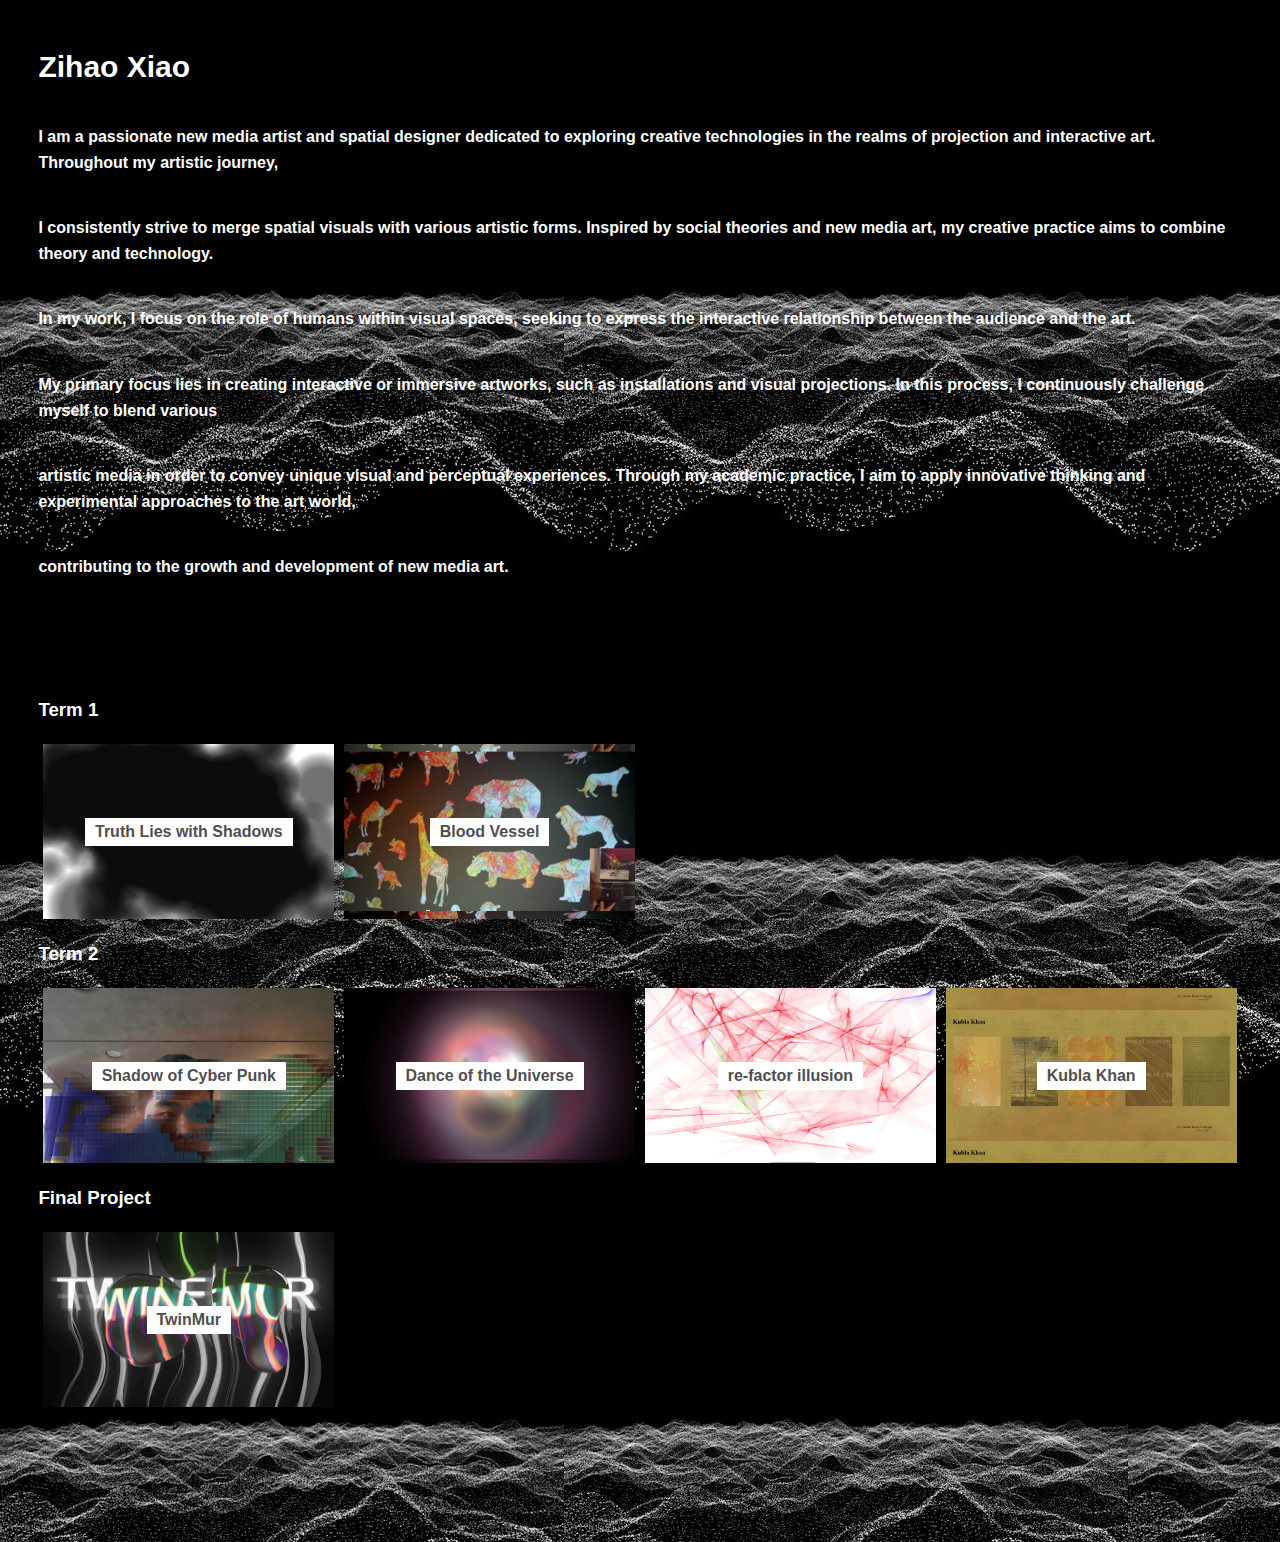
<file: index.html>
<!DOCTYPE html>
<html>
    <head>
        <meta charset="UTF-8">

        <!-- meta viewport tag needed to make site responsive on mobile devices https://developer.mozilla.org/en-US/docs/Web/HTML/Viewport_meta_tag -->
        <meta name="viewport" content="width=device-width, initial-scale=1" />

        <title>Hacker Space</title>

        <link rel="stylesheet" href="./css/style.css">

    </head>
    <body>

        <header>
            <section class="centered-content">
            <h1>Zihao Xiao</h1>
            <h6><p>I am a passionate new media artist and spatial designer dedicated to exploring creative technologies in the realms of projection and interactive art. Throughout my artistic journey, </p>
                <p>I consistently strive to merge spatial visuals with various artistic forms. Inspired by social theories and new media art, my creative practice aims to combine theory and technology. </p>
                <p>In my work, I focus on the role of humans within visual spaces, seeking to express the interactive relationship between the audience and the art.</p>
                <p>My primary focus lies in creating interactive or immersive artworks, such as installations and visual projections. In this process, I continuously challenge myself to blend various </p>
                <p>artistic media in order to convey unique visual and perceptual experiences. Through my academic practice, I aim to apply innovative thinking and experimental approaches to the art world, </p>
                <p>contributing to the growth and development of new media art.</p>
                </h6>
            </section>
        </header>

        <main>
            <h3>Term 1</h3>
            <section class="flex-container">
                <div class="flex-item"> 
                    <a href="./html-demo-page">
                        <a11><h4>Truth Lies with Shadows</h4></a11>
                    </a>
                </div>

                <div class="flex-item"> 
                    <a href="./html-demo-page copy">
                        <a12><h4>Blood Vessel</h4></a12>
                    </a>
                </div>
             
            </section>

            <h3>Term 2</h3>
            <section class="flex-container">

                <div class="flex-item"> 
                    <a href="https://johnnyxiao-0906.github.io/webcam-piano/">
                        <a13><h4>Shadow of Cyber Punk</h4></a13>
                    </a>
                </div>
         
                <div class="flex-item"> 
                    <a href="./final-project-documentation">
                        <a14><h4>Dance of the Universe</h4></a14>
                    </a>
                </div>

                <div class="flex-item"> 
                    <a href="https://johnnyxiao-0906.github.io/Re-factor-Illusion/">
                    <a15><h4>re-factor illusion </h4></a15>
                    </a>
                </div>

                <div class="flex-item"> 
                    <a href="https://xuebiao123.github.io/Mid-firstPage/">
                        <a16><h4>Kubla Khan</h4></a16>
                    </a>
                </div>

            </section> 

            <h3>Final Project</h3>
            <section class="flex-container">
                <div class="flex-item"> 
                    <a href="./TwinMur">
                    <a17><h4>TwinMur</h4></a17>
                    </a>
                </div>
               
            </section>

        </main>
        <footer>
           
        </footer>

    </body>
</html>
</file>
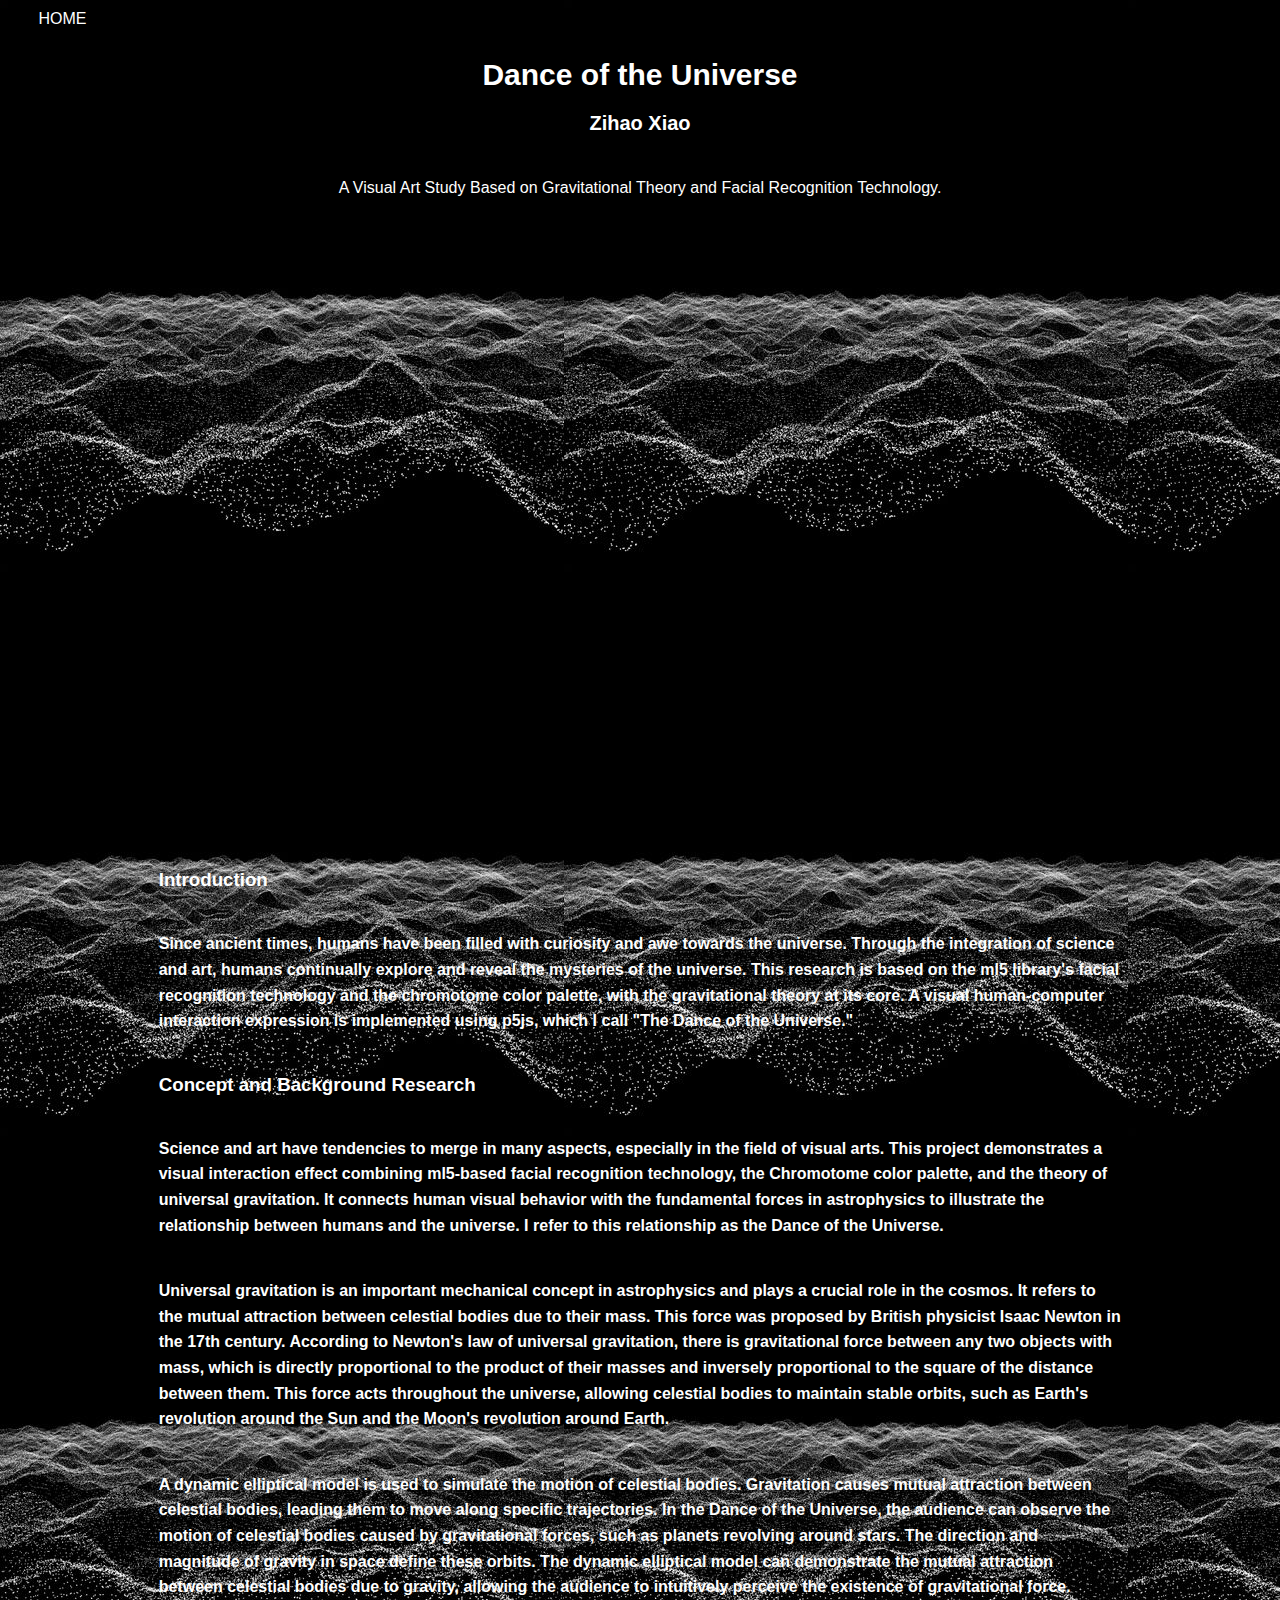
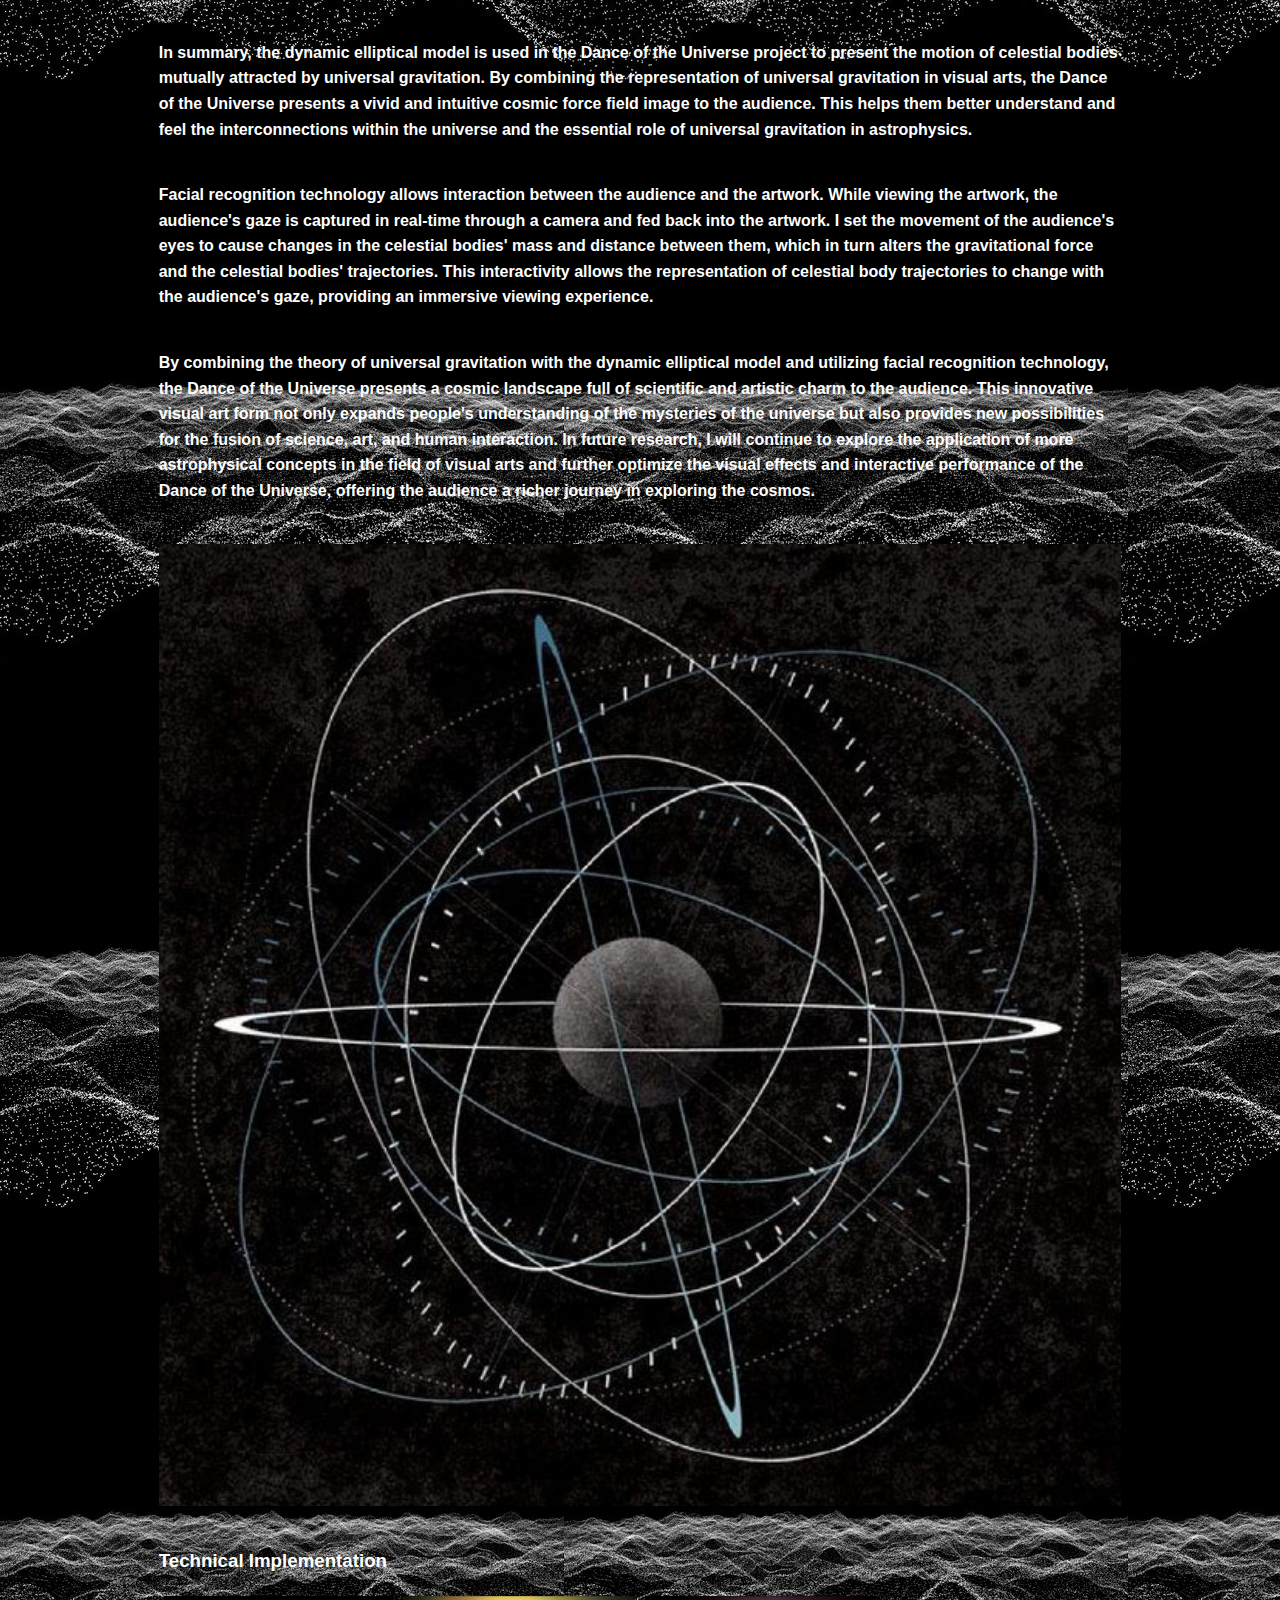
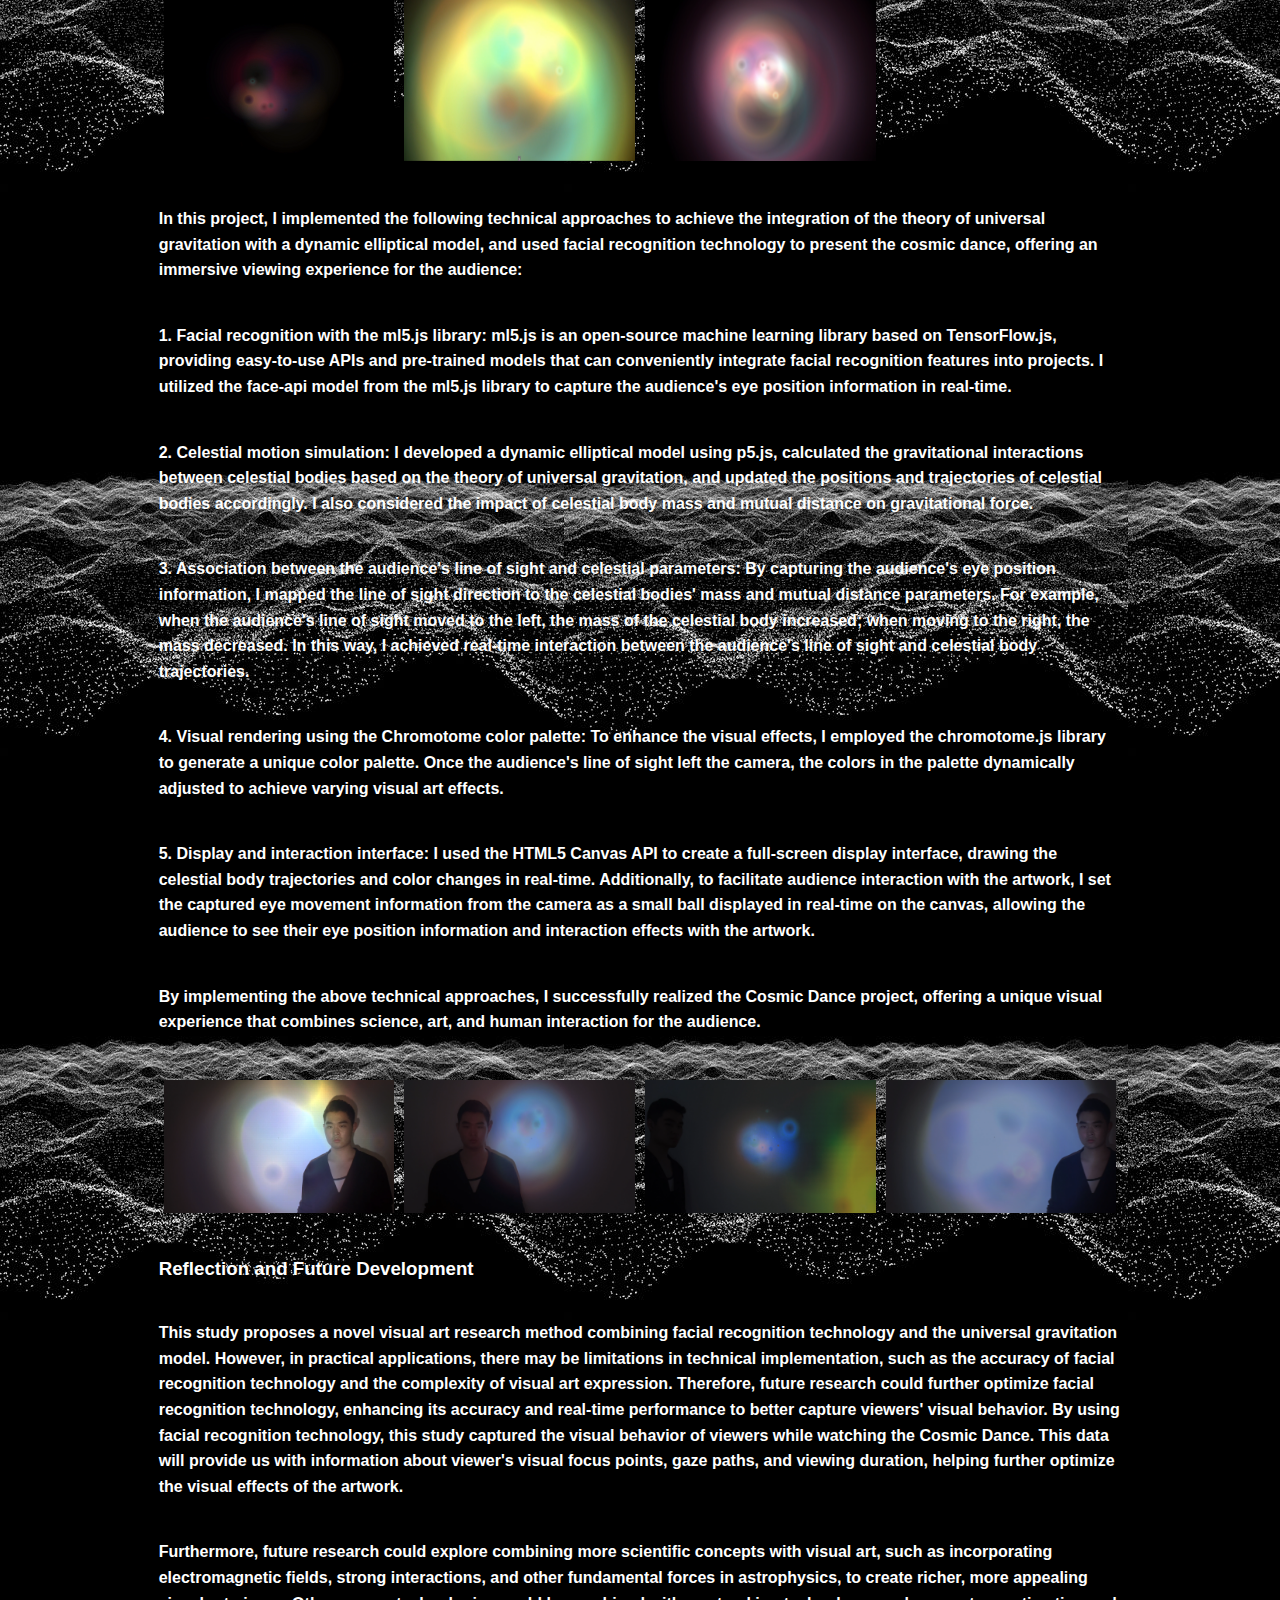
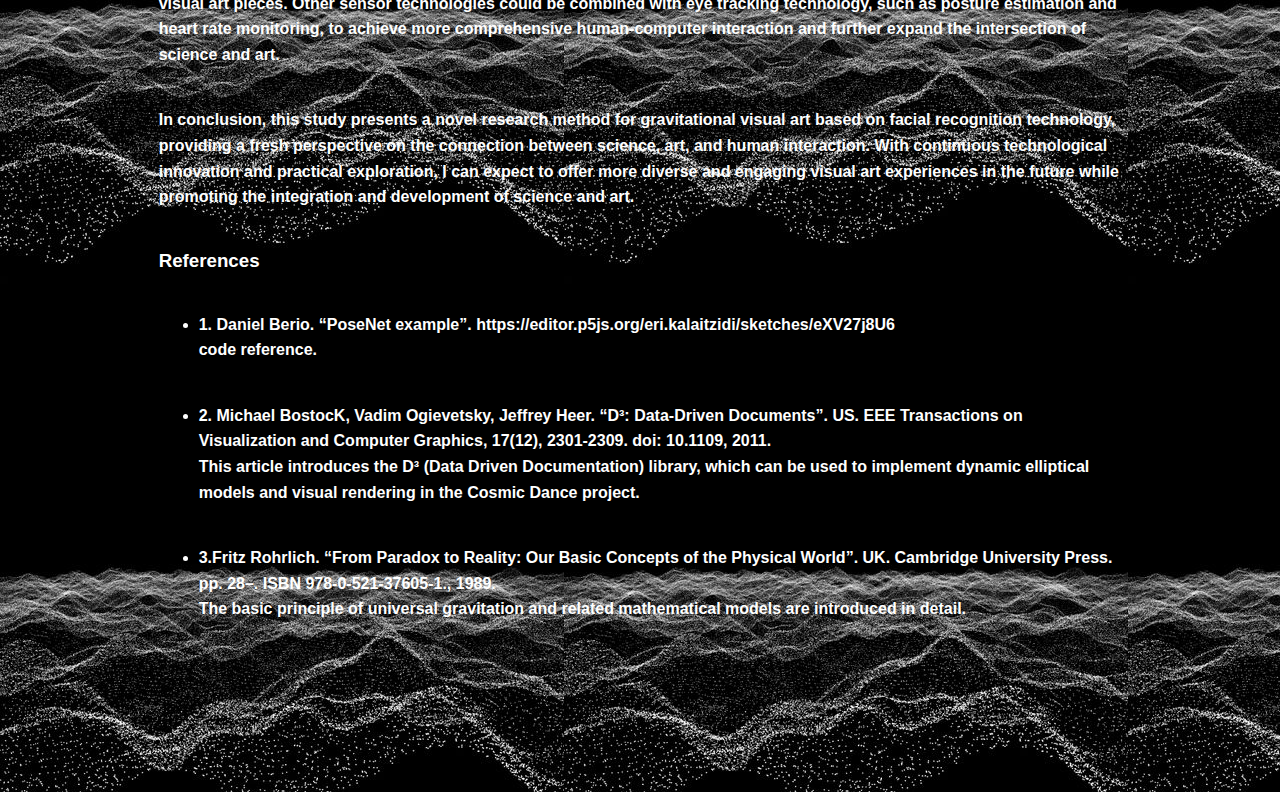
<file: final-project-documentation/index.html>
<!DOCTYPE html>
<html>
    <head>
        <meta charset="UTF-8">

        <!-- meta viewport tag needed to make site responsive on mobile devices https://developer.mozilla.org/en-US/docs/Web/HTML/Viewport_meta_tag -->
        <meta name="viewport" content="width=device-width, initial-scale=1" />

        <title>WCC Portfolio - Demo Page</title>

        <!-- including for some global styling -->
        <link rel="stylesheet" href="../css/style.css">

    </head>
    <body>
        <!-- if you have sub-pages think about adding a simple back button -->
        <nav>
            <a href="../">HOME</a>
        </nav>
        <header class="documentation-header">
            <section class="center-text">
                <h1>Dance of the Universe</h1>
                <h2>Zihao Xiao</h6>
                <p>A Visual Art Study Based on Gravitational Theory and Facial Recognition Technology.</p> 
            </section>
        </header>

        <main class="documentation-page">
            <section>
                <div class="responsive-video centered-content">
                    <iframe title="youtube-player" src="https://www.youtube.com/embed/8VtpkFlwndg" width="100%" height="100%" frameborder="0" allowfullscreen></iframe>
                </div>
            </section>
            <section>
                <h3>Introduction</h3>
                <h3><p>Since ancient times, humans have been filled with curiosity and awe towards the universe. Through the integration of science and art, humans continually explore and reveal the mysteries of the universe. This research is based on the ml5 library's facial recognition technology and the chromotome color palette, with the gravitational theory at its core. A visual human-computer interaction expression is implemented using p5js, which I call "The Dance of the Universe."</p></h3>
            </section>
            <section>
                <h3>Concept and Background Research</h3>
                
                <h3><p>Science and art have tendencies to merge in many aspects, especially in the field of visual arts. This project demonstrates a visual interaction effect combining ml5-based facial recognition technology, the Chromotome color palette, and the theory of universal gravitation. It connects human visual behavior with the fundamental forces in astrophysics to illustrate the relationship between humans and the universe. I refer to this relationship as the Dance of the Universe.</p>
                <p>Universal gravitation is an important mechanical concept in astrophysics and plays a crucial role in the cosmos. It refers to the mutual attraction between celestial bodies due to their mass. This force was proposed by British physicist Isaac Newton in the 17th century. According to Newton's law of universal gravitation, there is gravitational force between any two objects with mass, which is directly proportional to the product of their masses and inversely proportional to the square of the distance between them. This force acts throughout the universe, allowing celestial bodies to maintain stable orbits, such as Earth's revolution around the Sun and the Moon's revolution around Earth. </p>
                <p>A dynamic elliptical model is used to simulate the motion of celestial bodies. Gravitation causes mutual attraction between celestial bodies, leading them to move along specific trajectories. In the Dance of the Universe, the audience can observe the motion of celestial bodies caused by gravitational forces, such as planets revolving around stars. The direction and magnitude of gravity in space define these orbits. The dynamic elliptical model can demonstrate the mutual attraction between celestial bodies due to gravity, allowing the audience to intuitively perceive the existence of gravitational force.</p>
                <p>In summary, the dynamic elliptical model is used in the Dance of the Universe project to present the motion of celestial bodies mutually attracted by universal gravitation. By combining the representation of universal gravitation in visual arts, the Dance of the Universe presents a vivid and intuitive cosmic force field image to the audience. This helps them better understand and feel the interconnections within the universe and the essential role of universal gravitation in astrophysics.</p>
                <p>Facial recognition technology allows interaction between the audience and the artwork. While viewing the artwork, the audience's gaze is captured in real-time through a camera and fed back into the artwork. I set the movement of the audience's eyes to cause changes in the celestial bodies' mass and distance between them, which in turn alters the gravitational force and the celestial bodies' trajectories. This interactivity allows the representation of celestial body trajectories to change with the audience's gaze, providing an immersive viewing experience.</p>
                <p>By combining the theory of universal gravitation with the dynamic elliptical model and utilizing facial recognition technology, the Dance of the Universe presents a cosmic landscape full of scientific and artistic charm to the audience. This innovative visual art form not only expands people's understanding of the mysteries of the universe but also provides new possibilities for the fusion of science, art, and human interaction. In future research, I will continue to explore the application of more astrophysical concepts in the field of visual arts and further optimize the visual effects and interactive performance of the Dance of the Universe, offering the audience a richer journey in exploring the cosmos. </p></h3>
                    
                <!-- if you have a full width image try make it not too tall -->
                <img src="../assets/images/1.jpg"/>
                
            </section>
            <section>
                <h3>Technical Implementation</h3>

                <div class="flex-container flex-basis-third">
                    <div class="flex-item">
                        <img src="../assets/images/v2.png"/>
                    </div>
                    <div class="flex-item">
                        <img src="../assets/images/v3.png"/>
                    </div>
                    <div class="flex-item">
                        <img src="../assets/images/v4.png"/>
                    </div>
                </div>
                
            <h3><p> In this project, I implemented the following technical approaches to achieve the integration of the theory of universal gravitation with a dynamic elliptical model, and used facial recognition technology to present the cosmic dance, offering an immersive viewing experience for the audience:</p>
                <p> 1. Facial recognition with the ml5.js library: 
                    ml5.js is an open-source machine learning library based on TensorFlow.js, providing easy-to-use APIs and pre-trained models that can conveniently integrate facial recognition features into projects. I utilized the face-api model from the ml5.js library to capture the audience's eye position information in real-time.</p>
                <p> 2. Celestial motion simulation: 
                    I developed a dynamic elliptical model using p5.js, calculated the gravitational interactions between celestial bodies based on the theory of universal gravitation, and updated the positions and trajectories of celestial bodies accordingly. I also considered the impact of celestial body mass and mutual distance on gravitational force.</p>
                <p> 3. Association between the audience's line of sight and celestial parameters: 
                    By capturing the audience's eye position information, I mapped the line of sight direction to the celestial bodies' mass and mutual distance parameters. For example, when the audience's line of sight moved to the left, the mass of the celestial body increased; when moving to the right, the mass decreased. In this way, I achieved real-time interaction between the audience's line of sight and celestial body trajectories.</p>
                <p> 4. Visual rendering using the Chromotome color palette: 
                    To enhance the visual effects, I employed the chromotome.js library to generate a unique color palette. Once the audience's line of sight left the camera, the colors in the palette dynamically adjusted to achieve varying visual art effects.</p>   
                    <p> 5. Display and interaction interface: 
                        I used the HTML5 Canvas API to create a full-screen display interface, drawing the celestial body trajectories and color changes in real-time. Additionally, to facilitate audience interaction with the artwork, I set the captured eye movement information from the camera as a small ball displayed in real-time on the canvas, allowing the audience to see their eye position information and interaction effects with the artwork.</p>
                    <p> By implementing the above technical approaches, I successfully realized the Cosmic Dance project, offering a unique visual experience that combines science, art, and human interaction for the audience.</p></h3>
            
                <!-- example of styling for three images, you can write your own styling -->
                

                <!-- default flex item is for 4 & follows media query styling for home page -->
                <div class="flex-container">
                    <div class="flex-item">
                        <img src="../assets/images/v6.png"/>
                    </div>
                    <div class="flex-item">
                        <img src="../assets/images/v7.png"/>
                    </div>
                    <div class="flex-item">
                        <img src="../assets/images/v8.png"/>
                    </div>
                    <div class="flex-item">
                        <img src="../assets/images/v5.png"/>
                    </div>
                </div>
         
            </section>
            <section>
                <h3>Reflection and Future Development</h3>
            <h3><p>This study proposes a novel visual art research method combining facial recognition technology and the universal gravitation model. However, in practical applications, there may be limitations in technical implementation, such as the accuracy of facial recognition technology and the complexity of visual art expression. Therefore, future research could further optimize facial recognition technology, enhancing its accuracy and real-time performance to better capture viewers' visual behavior. By using facial recognition technology, this study captured the visual behavior of viewers while watching the Cosmic Dance. This data will provide us with information about viewer's visual focus points, gaze paths, and viewing duration, helping further optimize the visual effects of the artwork. </p>
                <p>Furthermore, future research could explore combining more scientific concepts with visual art, such as incorporating electromagnetic fields, strong interactions, and other fundamental forces in astrophysics, to create richer, more appealing visual art pieces. Other sensor technologies could be combined with eye tracking technology, such as posture estimation and heart rate monitoring, to achieve more comprehensive human-computer interaction and further expand the intersection of science and art.</p>
                <p>In conclusion, this study presents a novel research method for gravitational visual art based on facial recognition technology, providing a fresh perspective on the connection between science, art, and human interaction. With continuous technological innovation and practical exploration, I can expect to offer more diverse and engaging visual art experiences in the future while promoting the integration and development of science and art.</p></h3>
            </section>
            <section>
                <h3>References</h3>
                <ul>
                <h3><p><li>1. Daniel Berio. “PoseNet example”. https://editor.p5js.org/eri.kalaitzidi/sketches/eXV27j8U6
                    <div>code reference.</li></p>
                    <p><li>2. Michael BostocK, Vadim Ogievetsky, Jeffrey Heer. “D³: Data-Driven Documents”. US. EEE Transactions on Visualization and Computer Graphics, 17(12), 2301-2309. doi: 10.1109, 2011.
                        <div>This article introduces the D³ (Data Driven Documentation) library, which can be used to implement dynamic elliptical models and visual rendering in the Cosmic Dance project.</li></p>
                        <p><li>3.Fritz Rohrlich. “From Paradox to Reality: Our Basic Concepts of the Physical World”. UK. Cambridge University Press. pp. 28–. ISBN 978-0-521-37605-1., 1989.
                            <div>The basic principle of universal gravitation and related mathematical models are introduced in detail.</li></p></h3>
                </ul>
            </section>
        </main>

        <footer>
            <!-- normally information like contact details etc  -->
            <!-- read more about semantic HTML https://www.w3schools.com/html/html5_semantic_elements.asp -->
            
         </footer>
    </body>
</html>
</file>
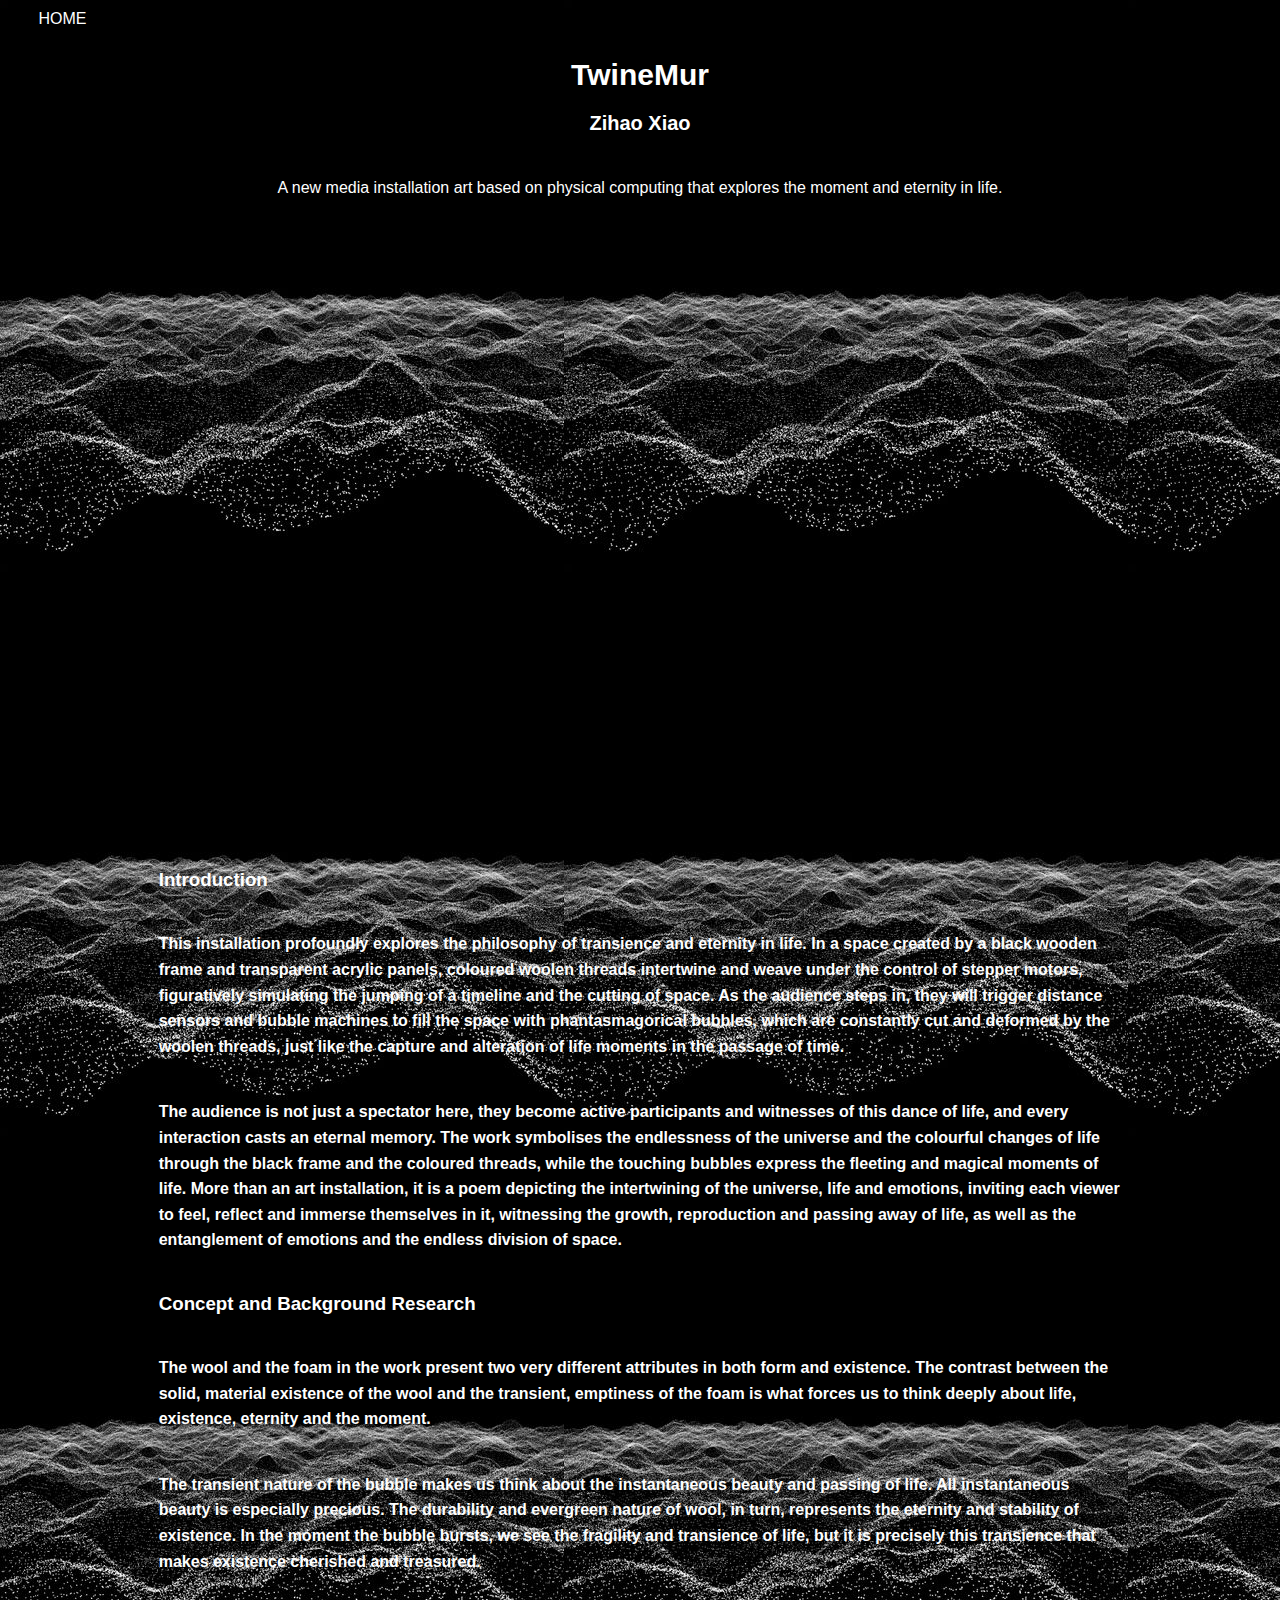
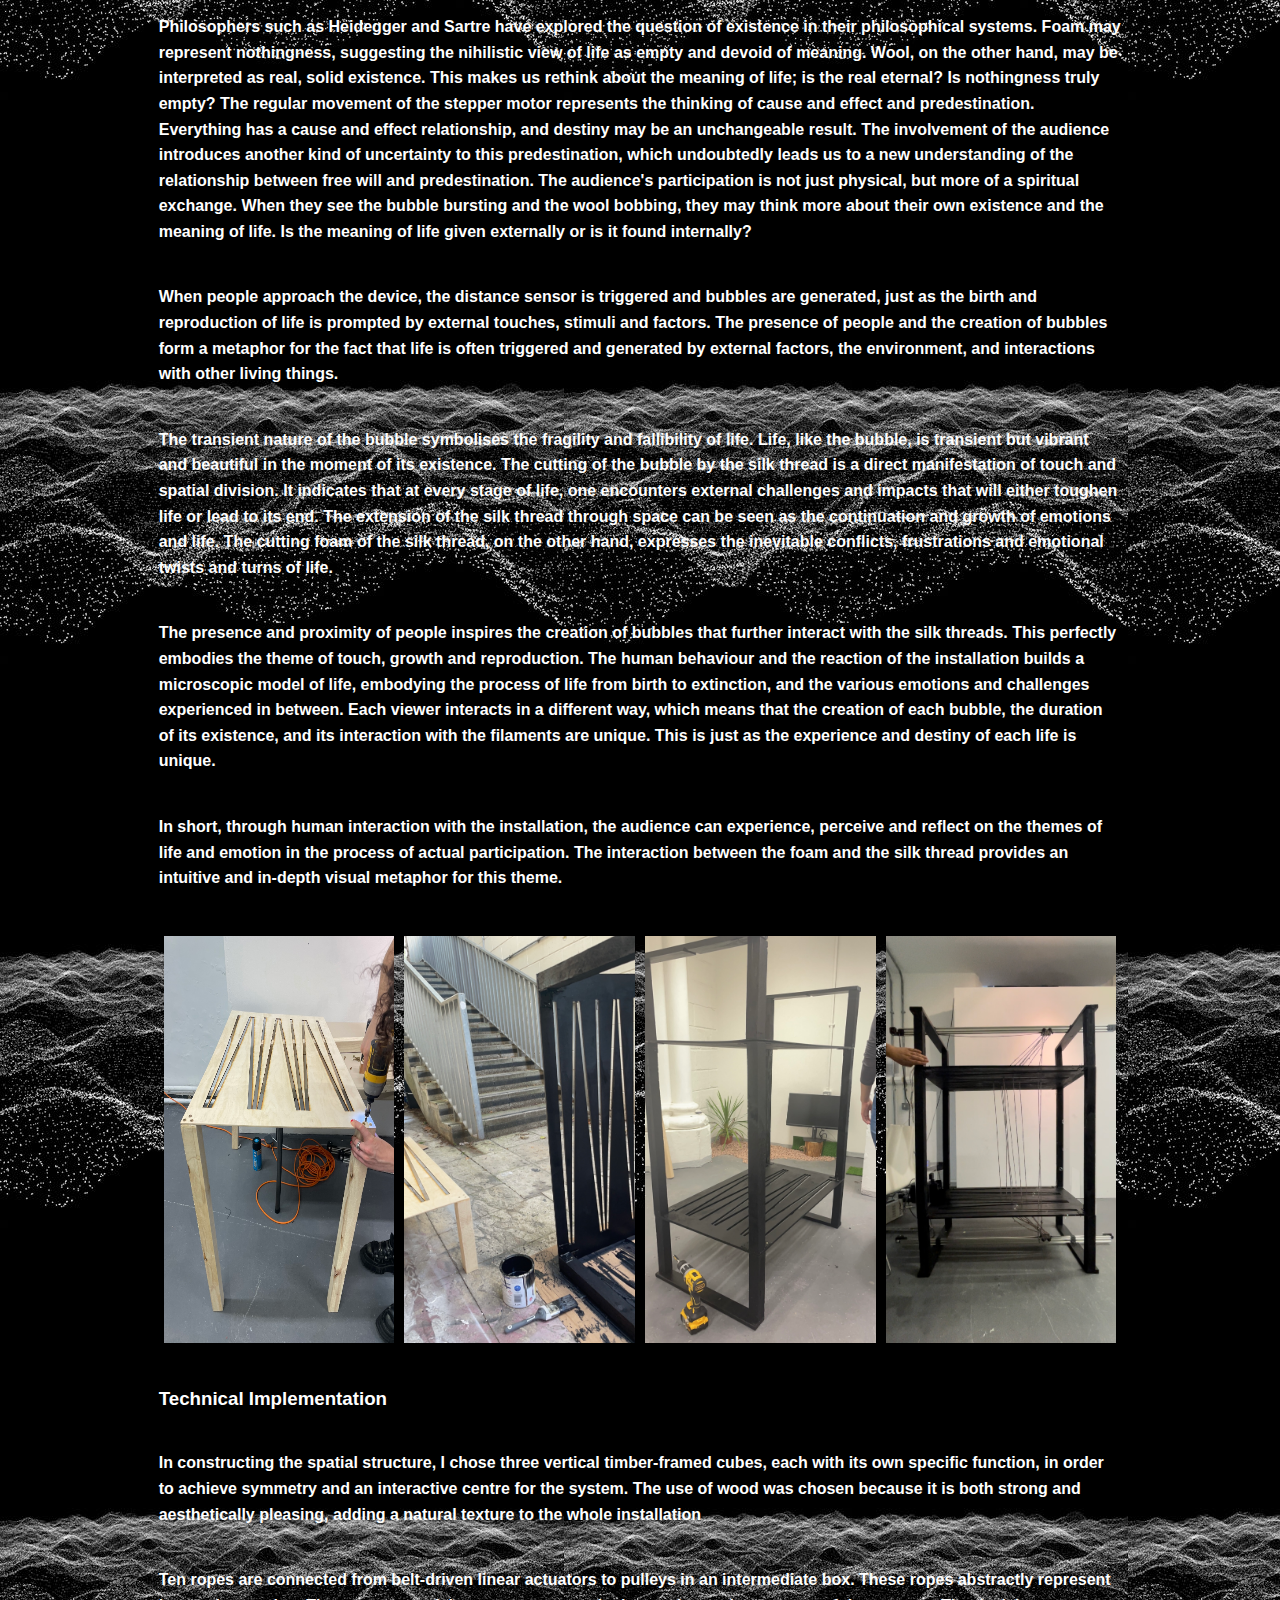
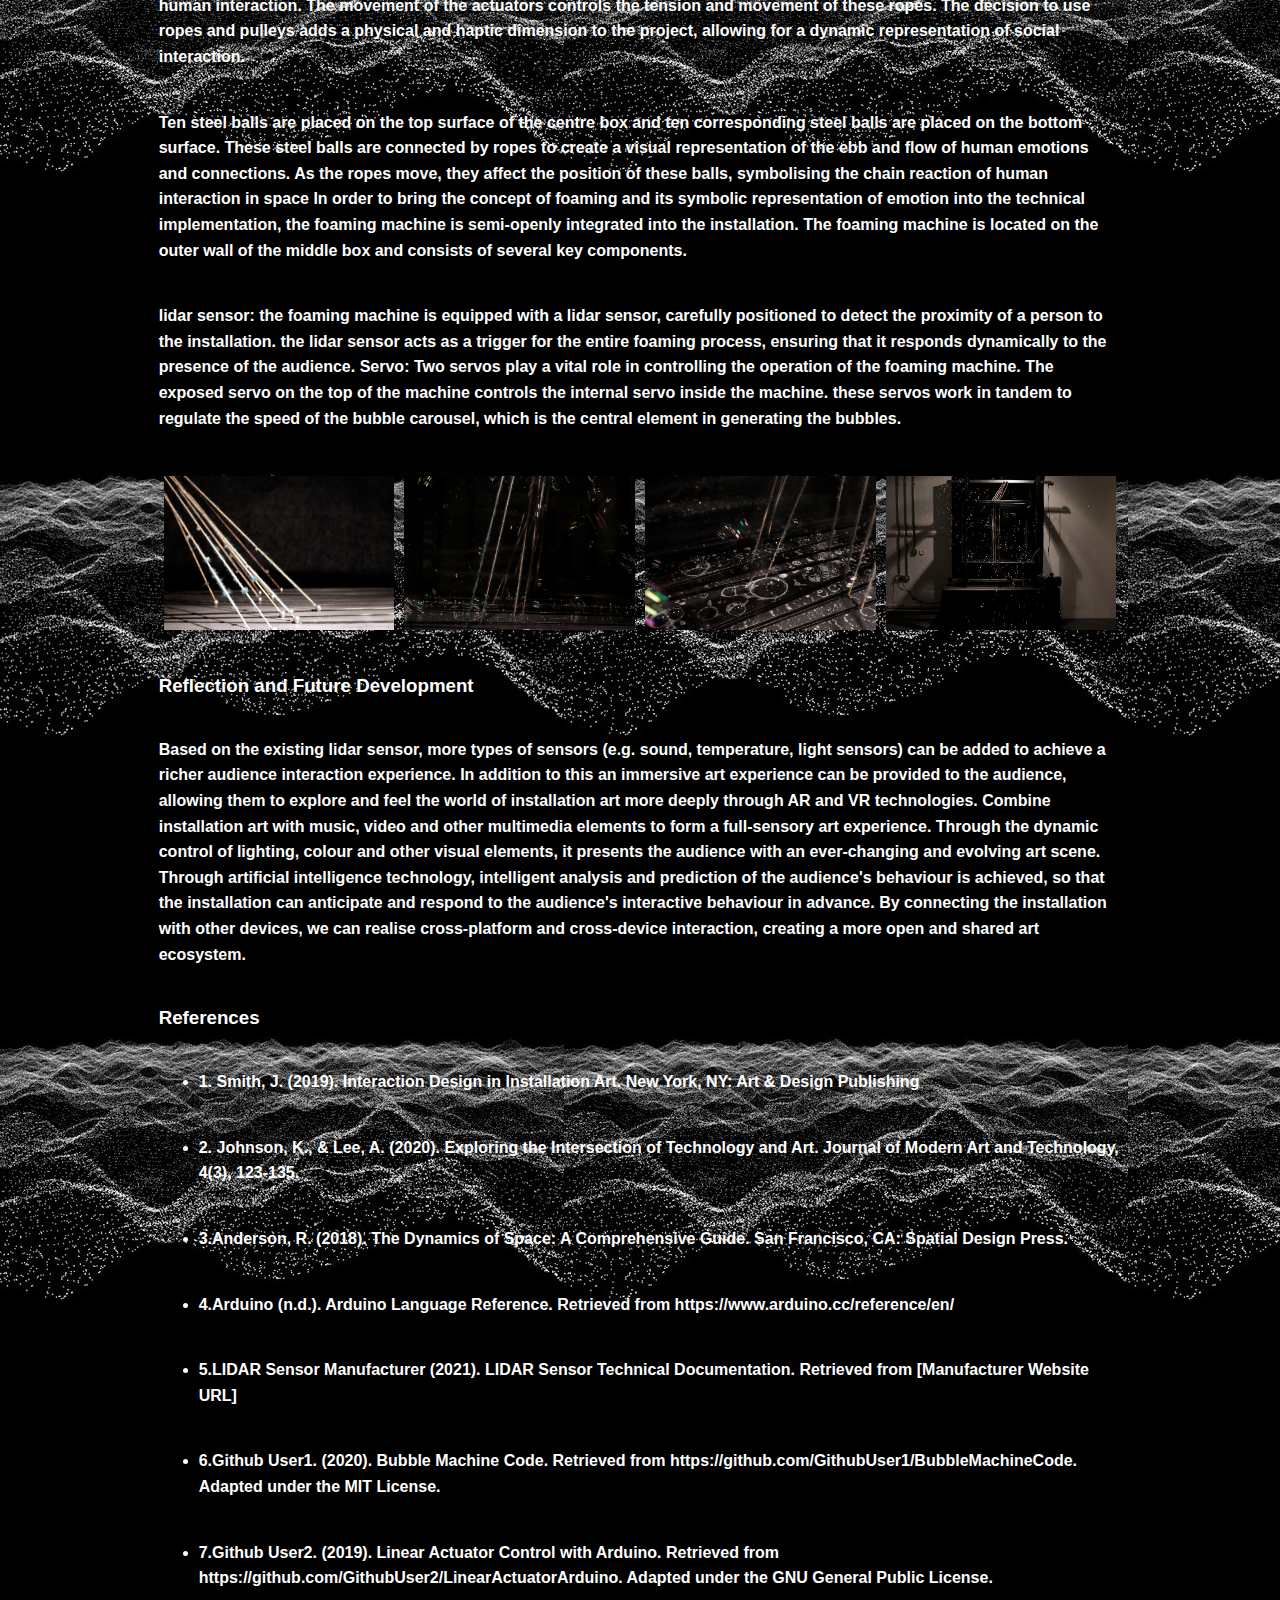
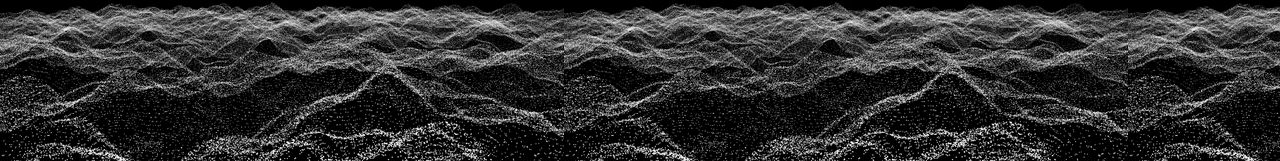
<file: TwinMur/index.html>
<!DOCTYPE html>
<html>
    <head>
        <meta charset="UTF-8">

        <!-- meta viewport tag needed to make site responsive on mobile devices https://developer.mozilla.org/en-US/docs/Web/HTML/Viewport_meta_tag -->
        <meta name="viewport" content="width=device-width, initial-scale=1" />

        <title>WCC Portfolio - Demo Page</title>

        <!-- including for some global styling -->
        <link rel="stylesheet" href="../css/style.css">

    </head>
    <body>
        <!-- if you have sub-pages think about adding a simple back button -->
        <nav>
            <a href="../">HOME</a>
        </nav>
        <header class="documentation-header">
            <section class="center-text">
                <h1>TwineMur</h1>
                <h2>Zihao Xiao</h6>
                <p>A new media installation art based on physical computing that explores the moment and eternity in life.</p> 
            </section>
        </header>

        <main class="documentation-page">
            <section>
                <div class="responsive-video centered-content">
                    <iframe title="youtube-player" src="https://www.youtube.com/embed/AtAsLPQtnPM?si=gK2-972c-ZZhwvIj" width="100%" height="100%" frameborder="0" allowfullscreen></iframe>
                </div>
            </section>
            <section>
                <h3>Introduction</h3>
                <h3><p>This installation profoundly explores the philosophy of transience and eternity in life. In a space
                    created by a black wooden frame and transparent acrylic panels, coloured woolen threads
                    intertwine and weave under the control of stepper motors, figuratively simulating the jumping of
                    a timeline and the cutting of space. As the audience steps in, they will trigger distance sensors
                    and bubble machines to fill the space with phantasmagorical bubbles, which are constantly cut
                    and deformed by the woolen threads, just like the capture and alteration of life moments in the
                    passage of time.</p>
                    <p>The audience is not just a spectator here, they become active participants and witnesses of this
                        dance of life, and every interaction casts an eternal memory. The work symbolises the
                        endlessness of the universe and the colourful changes of life through the black frame and the
                        coloured threads, while the touching bubbles express the fleeting and magical moments of life. More than an art installation, it is a poem depicting the intertwining of the universe, life and
                        emotions, inviting each viewer to feel, reflect and immerse themselves in it, witnessing the
                        growth, reproduction and passing away of life, as well as the entanglement of emotions and the
                        endless division of space.</p></h3>
            </section>
            <section>
                <h3>Concept and Background Research</h3>
                
                <h3><p> The wool and the foam in the work present two very different attributes in both form and
                    existence. The contrast between the solid, material existence of the wool and the transient, emptiness of the foam is what forces us to think deeply about life, existence, eternity and the
                    moment.</p>
                    <p> The transient nature of the bubble makes us think about the instantaneous beauty and passing of
                        life. All instantaneous beauty is especially precious. The durability and evergreen nature of wool, in turn, represents the eternity and stability of existence. In the moment the bubble bursts, we see
                        the fragility and transience of life, but it is precisely this transience that makes existence
                        cherished and treasured.</p>
                    <p>Philosophers such as Heidegger and Sartre have explored the question of existence in their
                        philosophical systems. Foam may represent nothingness, suggesting the nihilistic view of life as
                        empty and devoid of meaning. Wool, on the other hand, may be interpreted as real, solid
                        existence. This makes us rethink about the meaning of life; is the real eternal? Is nothingness
                        truly empty? The regular movement of the stepper motor represents the thinking of cause and
                        effect and predestination. Everything has a cause and effect relationship, and destiny may be an
                        unchangeable result. The involvement of the audience introduces another kind of uncertainty to
                        this predestination, which undoubtedly leads us to a new understanding of the relationship
                        between free will and predestination. The audience's participation is not just physical, but more
                        of a spiritual exchange. When they see the bubble bursting and the wool bobbing, they may think
                        more about their own existence and the meaning of life. Is the meaning of life given externally or
                        is it found internally? </p>
                    <p> When people approach the device, the distance sensor is triggered and bubbles are generated, just
                        as the birth and reproduction of life is prompted by external touches, stimuli and factors. The
                        presence of people and the creation of bubbles form a metaphor for the fact that life is often
                        triggered and generated by external factors, the environment, and interactions with other living
                        things.</p>
                    <p> The transient nature of the bubble symbolises the fragility and fallibility of life. Life, like the
                        bubble, is transient but vibrant and beautiful in the moment of its existence. The cutting of the
                        bubble by the silk thread is a direct manifestation of touch and spatial division. It indicates that at
                        every stage of life, one encounters external challenges and impacts that will either toughen life or
                        lead to its end. The extension of the silk thread through space can be seen as the continuation and
                        growth of emotions and life. The cutting foam of the silk thread, on the other hand, expresses the
                        inevitable conflicts, frustrations and emotional twists and turns of life.</p>
                    <p> The presence and proximity of people inspires the creation of bubbles that further interact with
                        the silk threads. This perfectly embodies the theme of touch, growth and reproduction. The
                        human behaviour and the reaction of the installation builds a microscopic model of life, embodying the process of life from birth to extinction, and the various emotions and challenges
                        experienced in between. Each viewer interacts in a different way, which means that the creation
                        of each bubble, the duration of its existence, and its interaction with the filaments are unique. This is just as the experience and destiny of each life is unique.</p>
                    <p> In short, through human interaction with the installation, the audience can experience, perceive
                        and reflect on the themes of life and emotion in the process of actual participation. The
                        interaction between the foam and the silk thread provides an intuitive and in-depth visual
                        metaphor for this theme.</p></h3>
                    
                <!-- if you have a full width image try make it not too tall -->
                <div class="flex-container flex-basis-fourth">
                 
                    <div class="flex-item">
                        <img src="../assets/images/t2.jpg"/>
                    </div>
                    <div class="flex-item">
                        <img src="../assets/images/t3.jpg"/>
                    </div>
                    <div class="flex-item">
                        <img src="../assets/images/t4.jpg"/>
                    </div>
                    <div class="flex-item">
                        <img src="../assets/images/t5.jpg"/>
                    </div>
                </div>

            </section>
            <section>
                <h3>Technical Implementation</h3>

            
                
            <h3><p>In constructing the spatial structure, I chose three vertical timber-framed cubes, each with its
                own specific function, in order to achieve symmetry and an interactive centre for the system. The
                use of wood was chosen because it is both strong and aesthetically pleasing, adding a natural
                texture to the whole installation </p>
                <p> Ten ropes are connected from belt-driven linear actuators to pulleys in an intermediate box. These ropes abstractly represent human interaction. The movement of the actuators controls the
                    tension and movement of these ropes. The decision to use ropes and pulleys adds a physical and
                    haptic dimension to the project, allowing for a dynamic representation of social interaction.</p>
                <p> Ten steel balls are placed on the top surface of the centre box and ten corresponding steel balls
                    are placed on the bottom surface. These steel balls are connected by ropes to create a visual
                    representation of the ebb and flow of human emotions and connections. As the ropes move, they
                    affect the position of these balls, symbolising the chain reaction of human interaction in space
                    In order to bring the concept of foaming and its symbolic representation of emotion into the
                    technical implementation, the foaming machine is semi-openly integrated into the installation. The foaming machine is located on the outer wall of the middle box and consists of several key
                    components.</p>
                <p> lidar sensor: the foaming machine is equipped with a lidar sensor, carefully positioned to detect
                    the proximity of a person to the installation. the lidar sensor acts as a trigger for the entire
                    foaming process, ensuring that it responds dynamically to the presence of the audience. Servo: Two servos play a vital role in controlling the operation of the foaming machine. The
                    exposed servo on the top of the machine controls the internal servo inside the machine. these
                    servos work in tandem to regulate the speed of the bubble carousel, which is the central element
                    in generating the bubbles.</p></h3>
            
                <!-- example of styling for three images, you can write your own styling -->
                

                <!-- default flex item is for 4 & follows media query styling for home page -->
                <div class="flex-container">
                    <div class="flex-item">
                        <img src="../assets/images/t6.jpg"/>
                    </div>
                    <div class="flex-item">
                        <img src="../assets/images/t7.jpg"/>
                    </div>
                    <div class="flex-item">
                        <img src="../assets/images/t8.jpg"/>
                    </div>
                    <div class="flex-item">
                        <img src="../assets/images/finalb.jpg"/>
                    </div>
                </div>
         
            </section>
            <section>
                <h3>Reflection and Future Development</h3>
            <h3><p>Based on the existing lidar sensor, more types of sensors (e.g. sound, temperature, light sensors)
                can be added to achieve a richer audience interaction experience. In addition to this an immersive
                art experience can be provided to the audience, allowing them to explore and feel the world of
                installation art more deeply through AR and VR technologies. Combine installation art with
                music, video and other multimedia elements to form a full-sensory art experience. Through the
                dynamic control of lighting, colour and other visual elements, it presents the audience with an
                ever-changing and evolving art scene. Through artificial intelligence technology, intelligent
                analysis and prediction of the audience's behaviour is achieved, so that the installation can
                anticipate and respond to the audience's interactive behaviour in advance. By connecting the
                installation with other devices, we can realise cross-platform and cross-device interaction, creating a more open and shared art ecosystem.</p></h3>
            </section>
            <section>
                <h3>References</h3>
                <ul>
                <h3><p><li>1. Smith, J. (2019). Interaction Design in Installation Art. New York, NY: Art & Design Publishing</li></p>
                    <p><li>2. Johnson, K., & Lee, A. (2020). Exploring the Intersection of Technology and Art. Journal of Modern Art and Technology, 4(3), 123-135.
                        </li></p>
                        <p><li>3.Anderson, R. (2018). The Dynamics of Space: A Comprehensive Guide. San Francisco, CA: Spatial Design Press.</li></p>
                        <p><li>4.Arduino (n.d.). Arduino Language Reference. Retrieved from https://www.arduino.cc/reference/en/</li></p>
                        <p><li>5.LIDAR Sensor Manufacturer (2021). LIDAR Sensor Technical Documentation. Retrieved from [Manufacturer Website URL]</li></p>
                        <p><li>6.Github User1. (2020). Bubble Machine Code. Retrieved from https://github.com/GithubUser1/BubbleMachineCode. Adapted under the MIT License.</li></p>
                        <p><li>7.Github User2. (2019). Linear Actuator Control with Arduino. Retrieved from https://github.com/GithubUser2/LinearActuatorArduino. Adapted under the GNU General Public License.</li></p></h3>
                </ul>
            </section>
        </main>

        <footer>
            <!-- normally information like contact details etc  -->
            <!-- read more about semantic HTML https://www.w3schools.com/html/html5_semantic_elements.asp -->
            
         </footer>
    </body>
</html>
</file>
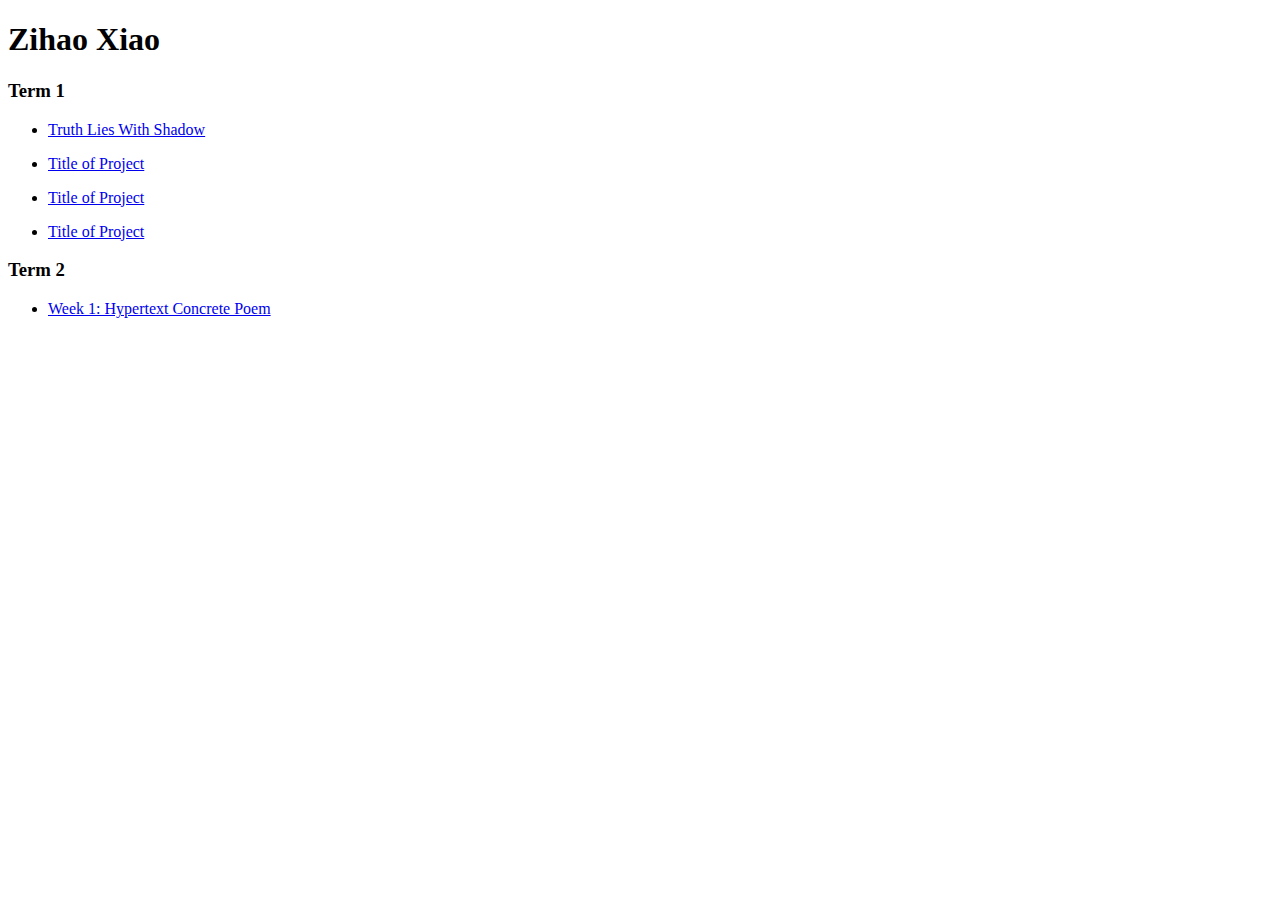
<file: TEMPLATE/TEMPLATE/index.html>
<!DOCTYPE html>
<html>
    <head>
        <meta charset="UTF-8">
        <title>WCC Portfolio</title>
    </head>
    <body>
        <h1>Zihao Xiao</h1>

        <h3>Term 1</h3>

        <ul>
            <li>
                <p><a href="https://vimeo.com/manage/videos/785743336">Truth Lies With Shadow</a></p>
            </li>

            <li>
                <p><a href="/">Title of Project</a></p> 
            </li>

            <li>
                <p><a href="/">Title of Project</a></p>
            </li>

            <li>
                <p><a href="/">Title of Project</a></p>
            </li>

        </ul>

        <h3>Term 2</h3>

        <ul>
            <li>
                <a href="https://johnnyxiao-0906.github.io/POEM/">Week 1: Hypertext Concrete Poem</a>
            </li>
        </ul>

    </body>
</html>
</file>
<file: css/style.css>
/*This is a comment in CSS*/

body{
    font-family: Verdana, sans-serif;
    margin: 0;
    background-image: url(../assets/images/x1.jpg);
}

h1{
    font-size: 30px;
    color: rgb(255, 255, 255);
}
h2{
    font-size: 20px;
    color: rgb(255, 255, 255);
}
h3{
    color: rgb(255, 255, 255);
    
}
h6{
    color: rgb(255, 255, 255);
    
}


main.documentation-page h3{
    margin-top: 40px;
}

li{
    font-family: Helvetica, sans-serif;
    font-size: 16px;
    line-height: 1.6em;
}
p{
    font-size: 16px;
    line-height: 1.6em;
    margin: 2.5em 0;
    font-family: Helvetica, sans-serif;
}

main,
header{
    width:100%;
    max-width:1400px; /* means it won't be larger than 1200px on larger screens */
    box-sizing: border-box;
    margin: 0 auto;
    padding: 30px 3%;
}

header.documentation-header{
    padding: 0 3%;
}

.documentation-header section,
main.documentation-page section{
    margin: 10px 10%;
}

footer{
    width:100%;
    min-height:100px;
}

nav{
    padding:10px 3%;
}

nav a{
    color: rgb(255, 255, 255);
    text-decoration: none;
}
nav a:hover{
    color: rgb(255, 255, 255);
}

.center-text{
    text-align: center;
    color: rgb(255, 255, 255);
}

img{
    width: 100%;
}

/* original aspect ratio width="640" height="360" */
.responsive-video{
    position: relative;
    
    width: 100%; /* adjust this and the padding-top to change how big it is*/
    height: 0;
    padding-top: 57%; /* padding top is in reltation to the width of parent, it preserves aspect ratio*/
    /* margin: 0 auto; */ /*this would center your video in the section container*/
}
.responsive-video iframe{
    position: absolute;
    top:0;
    left:0;
    height: 100%;
    width: 100%;
    
}



/* Flex layouts are one of the easier ways to style responsive layouts that work on all devices */
/* https://developer.mozilla.org/en-US/docs/Learn/CSS/CSS_layout/Flexbox */

.flex-container{
    display: flex; /* all children will now be flex items */
    flex-direction: row; /* other option is column */
    flex-wrap: wrap; /* means the children will wrap to a new line */
    
}

.flex-item{
    display: flex;
    /* the following three items can be put on one line: https://developer.mozilla.org/en-US/docs/Web/CSS/flex */
    flex-grow: 0;
    flex-shrink: 0;
    flex-basis: 25%; /*width of the box, take up a quarter of the parent's size*/
    box-sizing: border-box; /*this means that we can add padding, line below, and still only take 25% width of parent*/
    padding: 5px;
}

.flex-item a{
    display: flex;
    width: 100%;
    height: 0;
    padding: 30% 0;
    /* background-image: url(../assets/images/lightgrey-line.jpeg); 
    background-position: center;
    background-size: 100%; */
    justify-content: center;
    align-items: center;
    text-align: center;
    text-decoration: none;
    color:#4f4f4f;
    transition: all 0.2s; /* CSS transitions https://developer.mozilla.org/en-US/docs/Web/CSS/CSS_Transitions/Using_CSS_transitions */
}

.flex-item a11{
    display: flex;
    width: 100%;
    height: 0;
    padding: 30% 0;
    background-image: url(../assets/images/x1.png); /*change the image to one of you choice */
    background-position: center;
    background-size: 100%;
    justify-content: center;
    align-items: center;
    text-align: center;
    text-decoration: none;
    color:#4f4f4f;
    transition: all 0.2s; /* CSS transitions https://developer.mozilla.org/en-US/docs/Web/CSS/CSS_Transitions/Using_CSS_transitions */
}

.flex-item a12{
    display: flex;
    width: 100%;
    height: 0;
    padding: 30% 0;
    background-image: url(../assets/images/x2.png); /*change the image to one of you choice */
    background-position: center;
    background-size: 100%;
    justify-content: center;
    align-items: center;
    text-align: center;
    text-decoration: none;
    color:#4f4f4f;
    transition: all 0.2s; /* CSS transitions https://developer.mozilla.org/en-US/docs/Web/CSS/CSS_Transitions/Using_CSS_transitions */
}

.flex-item a13{
    display: flex;
    width: 100%;
    height: 0;
    padding: 30% 0;
    background-image: url(../assets/images/x3.png); /*change the image to one of you choice */
    background-position: center;
    background-size: 100%;
    justify-content: center;
    align-items: center;
    text-align: center;
    text-decoration: none;
    color:#4f4f4f;
    transition: all 0.2s; /* CSS transitions https://developer.mozilla.org/en-US/docs/Web/CSS/CSS_Transitions/Using_CSS_transitions */
}

.flex-item a14{
    display: flex;
    width: 100%;
    height: 0;
    padding: 30% 0;
    background-image: url(../assets/images/v4.png); /*change the image to one of you choice */
    background-position: center;
    background-size: 100%;
    justify-content: center;
    align-items: center;
    text-align: center;
    text-decoration: none;
    color:#4f4f4f;
    transition: all 0.2s; /* CSS transitions https://developer.mozilla.org/en-US/docs/Web/CSS/CSS_Transitions/Using_CSS_transitions */
}

.flex-item a15{
    display: flex;
    width: 100%;
    height: 0;
    padding: 30% 0;
    background-image: url(../assets/images/x5.png); /*change the image to one of you choice */
    background-position: center;
    background-size: 100%;
    justify-content: center;
    align-items: center;
    text-align: center;
    text-decoration: none;
    color:#4f4f4f;
    transition: all 0.2s; /* CSS transitions https://developer.mozilla.org/en-US/docs/Web/CSS/CSS_Transitions/Using_CSS_transitions */
}

.flex-item a16{
    display: flex;
    width: 100%;
    height: 0;
    padding: 30% 0;
    background-image: url(../assets/images/b3.png); /*change the image to one of you choice */
    background-position: center;
    background-size: 100%;
    justify-content: center;
    align-items: center;
    text-align: center;
    text-decoration: none;
    color:#4f4f4f;
    transition: all 0.2s; /* CSS transitions https://developer.mozilla.org/en-US/docs/Web/CSS/CSS_Transitions/Using_CSS_transitions */
}

.flex-item a17{
    display: flex;
    width: 100%;
    height: 0;
    padding: 30% 0;
    background-image: url(../assets/images/t.png); /*change the image to one of you choice */
    background-position: center;
    background-size: 100%;
    justify-content: center;
    align-items: center;
    text-align: center;
    text-decoration: none;
    color:#4f4f4f;
    transition: all 0.2s; /* CSS transitions https://developer.mozilla.org/en-US/docs/Web/CSS/CSS_Transitions/Using_CSS_transitions */
}

.flex-item a18{
    display: flex;
    width: 100%;
    height: 0;
    padding: 30% 0;
    background-image: url(../assets/images/v1.png); /*change the image to one of you choice */
    background-position: center;
    background-size: 100%;
    justify-content: center;
    align-items: center;
    text-align: center;
    text-decoration: none;
    color:#4f4f4f;
    transition: all 0.2s; /* CSS transitions https://developer.mozilla.org/en-US/docs/Web/CSS/CSS_Transitions/Using_CSS_transitions */
}
/* want a different background image for each project? */
/* try give each a tag a unique id in your HTML and then set different background images here*/
/* EXAMPLE CSS: won't work if you just un-comment this:*/
/* .flex-item a#my-special-id{
    background-image: url(../assets/images/custom-image-name.jpeg); 
} */

.flex-item a11:hover{
    color:#bbbbbb;
    background-size: 120%;
}

.flex-item a12:hover{
    color:#bbbbbb;
    background-size: 120%;
}

.flex-item a13:hover{
    color:#bbbbbb;
    background-size: 120%;
}

.flex-item a14:hover{
    color:#bbbbbb;
    background-size: 120%;
}

.flex-item a15:hover{
    color:#bbbbbb;
    background-size: 120%;
}

.flex-item a16:hover{
    color:#bbbbbb;
    background-size: 120%;
}
.flex-item a17:hover{
    color:#bbbbbb;
    background-size: 120%;
}
.flex-item a18:hover{
    color:#bbbbbb;
    background-size: 120%;
}
.flex-item a:hover{
    color:#bbbbbb;
    background-size: 120%;
}

.flex-item h4{
   margin:10px;
   background-color: white;
   padding:5px 10px;
}


/* Media Queries for responsive design */

/* Un-comment the body background-colors to see bold debug color change between screen sizes */

/* Extra large */
@media screen and (max-width: 1200px) {
    /* body {
      background-color: rgb(0, 255, 162);
    } */

    .flex-item{
        flex-basis: 33.33%; /*width of the box, take up a quarter of the parent's size*/
    }
}

/* Large */
@media screen and (max-width: 992px) {
    /* body {
      background-color: rgb(255, 81, 0);
    } */

}

/* Medium */
@media screen and (max-width: 768px) {
    /* body {
      background-color: rgb(255, 0, 191);
    } */

    .flex-item{
        flex-basis: 50%; /*width of the box, take up a quarter of the parent's size*/
    }
}

/* Small */
@media screen and (max-width: 576px) {
    /* body {
      background-color: blue;
    } */

    .flex-item{
        flex-basis: 100%; /*width of the box, take up a quarter of the parent's size*/
    }
}
</file>
